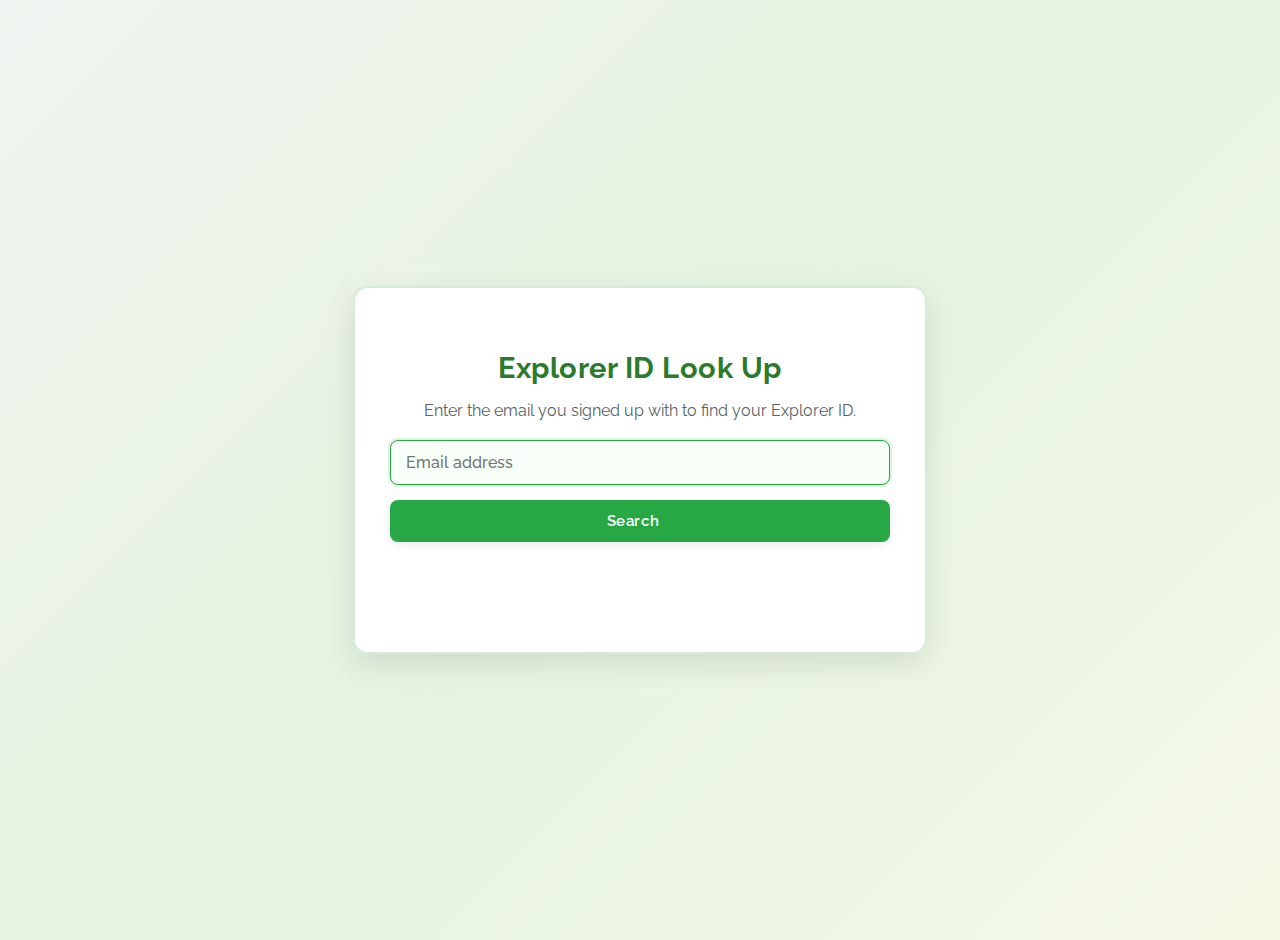
<file: index.html>
<!DOCTYPE html>
<html lang="en">
  <head>
    <meta charset="UTF-8" />
    <meta name="viewport" content="width=device-width, initial-scale=1.0" />
    <title>Explorer ID Lookup</title>
    <link rel="preconnect" href="https://fonts.googleapis.com" />
    <link rel="preconnect" href="https://fonts.gstatic.com" crossorigin />
    <link
      rel="icon"
      href="./image/favicon_io (1)/favicon.ico"
      type="image/x-icon"
    />
    <link
      href="https://fonts.googleapis.com/css2?family=Raleway:wght@300;400;500;600;700&display=swap"
      rel="stylesheet"
    />
    <link rel="stylesheet" href="ExplorerId.css" />
  </head>
  <body>
    <div class="container">
      <div class="search-section" id="searchSection">
        <div class="header">
          <h3>Explorer ID Look Up</h3>
          <p class="instruction">
            Enter the email you signed up with to find your Explorer ID.
          </p>
        </div>
        <form id="idLookupForm">
          <div class="input-group">
            <input
              type="email"
              id="userEmail"
              placeholder="Email address"
              autofocus
            />
            <div id="emailValidation" class="validation-message">
              Please enter a valid email address
            </div>
          </div>
          <button type="submit" id="fetchID">
            <span class="button-text">Search</span>
          </button>
        </form>
      </div>
      <div class="loading" id="loadingSpinner"></div>
      <div id="result"></div>
    </div>
    <script src="ExplorerId.js"></script>
  </body>
</html>
</file>
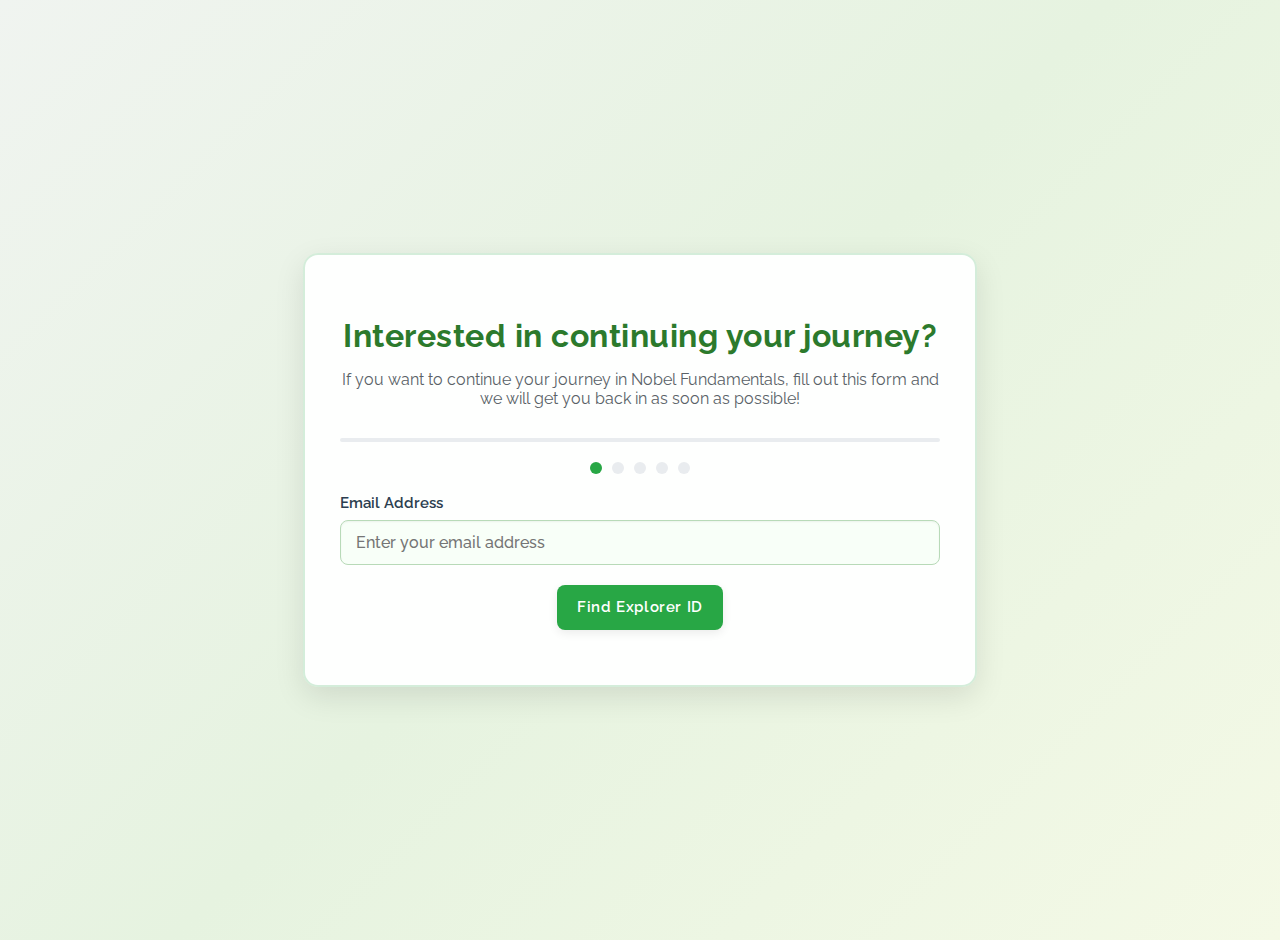
<file: Alp/reinvite.html>
<!DOCTYPE html>
<html lang="en">
  <head>
    <meta charset="UTF-8" />
    <meta name="viewport" content="width=device-width, initial-scale=1.0" />
    <title>Course Facilitation Signup</title>
    <link
      href="https://fonts.googleapis.com/css2?family=Raleway:wght@300;400;500;600;700&display=swap"
      rel="stylesheet"
    />
    <style>
      body {
        font-family: "Raleway", sans-serif;
        background: linear-gradient(135deg, #f0f4f0, #e6f3e0, #f4f9e6);
        color: #2c3e50;
        display: flex;
        justify-content: center;
        align-items: center;
        min-height: 100vh;
        margin: 0;
        padding: 20px;
        text-align: center;
      }

      .container {
        background: rgba(255, 255, 255, 0.95);
        padding: 35px;
        border-radius: 15px;
        box-shadow: 0 10px 30px rgba(0, 0, 0, 0.1);
        max-width: 600px;
        width: 100%;
        border: 2px solid #d4edda;
        transition: all 0.3s ease;
      }

      .header {
        margin-bottom: 30px;
      }

      h2 {
        margin-bottom: 12px;
        font-size: 2rem;
        color: #2c7a2c;
        font-weight: 700;
        letter-spacing: 0.5px;
      }

      .subtitle {
        margin-bottom: 15px;
        font-size: 1rem;
        color: #495057;
        opacity: 0.9;
      }

      .form-step {
        display: none;
        animation: fadeIn 0.3s ease;
      }

      .form-step.active {
        display: block;
      }

      @keyframes fadeIn {
        from {
          opacity: 0;
          transform: translateY(10px);
        }
        to {
          opacity: 1;
          transform: translateY(0);
        }
      }

      .input-group {
        margin-bottom: 20px;
        position: relative;
        text-align: left;
      }

      label {
        display: block;
        margin-bottom: 8px;
        font-weight: 600;
        color: #2c3e50;
        font-size: 0.95rem;
      }

      input,
      select {
        background: #f8fff8;
        color: #2c3e50;
        font-weight: 500;
        box-shadow: inset 0 1px 2px rgba(0, 0, 0, 0.05);
        border: 1px solid #b8dab8;
        height: 45px;
        padding: 10px 15px;
        font-size: 1rem;
        border-radius: 8px;
        width: 100%;
        box-sizing: border-box;
        font-family: "Raleway", sans-serif;
        transition: all 0.3s ease;
      }

      input:focus,
      select:focus {
        outline: none;
        border-color: #28a745;
        box-shadow: 0 0 0 2px rgba(40, 167, 69, 0.15);
      }

      button {
        background: #28a745;
        color: white;
        cursor: pointer;
        font-weight: 600;
        letter-spacing: 0.6px;
        border: none;
        box-shadow: 0 3px 10px rgba(0, 0, 0, 0.08);
        display: flex;
        justify-content: center;
        align-items: center;
        position: relative;
        margin: 10px auto;
        height: 45px;
        padding: 0 20px;
        border-radius: 8px;
        font-size: 0.95rem;
        transition: all 0.3s ease;
        font-family: "Raleway", sans-serif;
      }

      button:hover {
        background: #2ecc71;
        transform: translateY(-2px);
        box-shadow: 0 6px 18px rgba(0, 0, 0, 0.15);
      }

      button:disabled {
        background: #6c757d;
        cursor: not-allowed;
        transform: none;
      }

      .secondary-button {
        background: #6c757d;
        margin-right: 10px;
      }

      .secondary-button:hover {
        background: #5a6268;
      }

      .loading {
        display: none;
        margin: 15px auto;
        border: 3px solid rgba(40, 167, 69, 0.3);
        border-radius: 50%;
        border-top: 3px solid #28a745;
        width: 25px;
        height: 25px;
        animation: spin 1s linear infinite;
      }

      @keyframes spin {
        0% {
          transform: rotate(0deg);
        }
        100% {
          transform: rotate(360deg);
        }
      }

      .error {
        color: #721c24;
        background: #f8d7da;
        border: 1px solid #f5c6cb;
        padding: 12px;
        border-radius: 6px;
        font-weight: 500;
        margin: 10px 0;
        font-size: 0.9rem;
      }

      .success {
        color: #2c7a2c;
        background: rgba(40, 167, 69, 0.05);
        border: 1px solid #28a745;
        padding: 12px;
        border-radius: 6px;
        font-weight: 500;
        margin: 10px 0;
        font-size: 0.9rem;
      }

      .explorer-id-display {
        background: rgba(255, 193, 7, 0.2);
        border: 1px solid #ffc107;
        border-radius: 8px;
        padding: 15px;
        margin: 15px 0;
        font-weight: 600;
        color: #2c3e50;
        text-align: center;
        font-size: 1.1rem;
      }

      .course-grid {
        display: grid;
        grid-template-columns: repeat(auto-fit, minmax(250px, 1fr));
        gap: 15px;
        margin: 20px 0;
      }

      .course-option {
        background: #f8fff8;
        border: 2px solid #d4edda;
        border-radius: 8px;
        padding: 15px;
        cursor: pointer;
        transition: all 0.3s ease;
        text-align: left;
      }

      .course-option:hover {
        border-color: #28a745;
        background: rgba(40, 167, 69, 0.05);
      }

      .course-option.selected {
        border-color: #28a745;
        background: rgba(40, 167, 69, 0.1);
      }

      .course-title {
        font-weight: 600;
        color: #2c7a2c;
        margin-bottom: 5px;
      }

      .course-date {
        font-size: 0.9rem;
        color: #495057;
      }

      .course-type {
        font-size: 0.8rem;
        color: #6c757d;
        text-transform: uppercase;
        font-weight: 500;
        margin-bottom: 8px;
      }

      .course-category {
        font-size: 0.85rem;
        color: #28a745;
        font-weight: 600;
        margin-bottom: 5px;
      }

      .progress-bar {
        background: #e9ecef;
        height: 4px;
        border-radius: 2px;
        margin-bottom: 20px;
        overflow: hidden;
      }

      .progress-fill {
        background: #28a745;
        height: 100%;
        transition: width 0.3s ease;
      }

      .step-indicator {
        display: flex;
        justify-content: center;
        margin-bottom: 20px;
        gap: 10px;
      }

      .step-dot {
        width: 12px;
        height: 12px;
        border-radius: 50%;
        background: #e9ecef;
        transition: background 0.3s ease;
      }

      .step-dot.active {
        background: #28a745;
      }

      .step-dot.completed {
        background: #2ecc71;
      }
    </style>
  </head>
  <body>
    <div class="container">
      <div class="header">
        <h2>Interested in continuing your journey?</h2>
        <p class="subtitle">
          If you want to continue your journey in Nobel Fundamentals, fill out
          this form and we will get you back in as soon as possible!
        </p>
      </div>

      <div class="progress-bar">
        <div class="progress-fill" id="progressFill"></div>
      </div>

      <div class="step-indicator">
        <div class="step-dot active" id="step1Dot"></div>
        <div class="step-dot" id="step2Dot"></div>
        <div class="step-dot" id="step3Dot"></div>
        <div class="step-dot" id="step4Dot"></div>
        <div class="step-dot" id="step5Dot"></div>
      </div>

      <form id="signupForm">
        <!-- Step 1: Email Input -->
        <div class="form-step active" id="step1">
          <div class="input-group">
            <label for="email">Email Address</label>
            <input
              type="email"
              id="email"
              required
              placeholder="Enter your email address"
            />
            <div class="error" id="emailError" style="display: none"></div>
          </div>
          <button type="button" id="fetchIdBtn">
            <span>Find Explorer ID</span>
            <div class="loading" id="emailLoading"></div>
          </button>
        </div>

        <!-- Step 2: Explorer ID & Name -->
        <div class="form-step" id="step2">
          <div
            class="explorer-id-display"
            id="explorerIdDisplay"
            style="display: none"
          >
            Your Explorer ID: <span id="explorerIdValue"></span>
          </div>
          <div class="input-group">
            <label for="fullName">Full Name</label>
            <input
              type="text"
              id="fullName"
              required
              placeholder="Enter your full name"
            />
          </div>
          <div style="display: flex; justify-content: center; gap: 10px">
            <button
              type="button"
              class="secondary-button"
              onclick="goToStep(1)"
            >
              Back
            </button>
            <button type="button" onclick="goToStep(3)">Continue</button>
          </div>
        </div>

        <!-- Step 3: Course Category -->
        <div class="form-step" id="step3">
          <div class="input-group">
            <label for="courseCategory">Course Category</label>
            <select id="courseCategory" required>
              <option value="">Select course category</option>
              <option value="intro">Intro Course</option>
              <option value="leadership">Leadership</option>
              <option value="leadership-bit">Leadership Practice BIT</option>
              <option value="leadership-pit">Leadership Practice PIT</option>
              <option value="leadership-iwd">Leadership Practice IWD</option>
            </select>
          </div>
          <div style="display: flex; justify-content: center; gap: 10px">
            <button
              type="button"
              class="secondary-button"
              onclick="goToStep(2)"
            >
              Back
            </button>
            <button type="button" onclick="goToStep(4)">Continue</button>
          </div>
        </div>

        <!-- Step 4: Schedule Preference -->
        <div class="form-step" id="step4">
          <div class="input-group">
            <label for="scheduleType">Preferred Schedule</label>
            <select id="scheduleType" required>
              <option value="">Select schedule preference</option>
              <option value="weekend">Weekend</option>
              <option value="weekday">Weekday</option>
            </select>
          </div>
          <div style="display: flex; justify-content: center; gap: 10px">
            <button
              type="button"
              class="secondary-button"
              onclick="goToStep(3)"
            >
              Back
            </button>
            <button type="button" id="loadCoursesBtn">
              <span>Load Courses</span>
              <div class="loading" id="coursesLoading"></div>
            </button>
          </div>
        </div>

        <!-- Step 5: Course Selection -->
        <div class="form-step" id="step5">
          <div class="input-group">
            <label>Available Courses</label>
            <div id="coursesContainer">
              <!-- Courses will be loaded here -->
            </div>
            <div class="error" id="coursesError" style="display: none"></div>
          </div>
          <div style="display: flex; justify-content: center; gap: 10px">
            <button
              type="button"
              class="secondary-button"
              onclick="goToStep(4)"
            >
              Back
            </button>
            <button type="submit" id="submitBtn">
              <span>Complete Signup</span>
              <div class="loading" id="submitLoading"></div>
            </button>
          </div>
        </div>
      </form>

      <div id="result" style="margin-top: 20px"></div>
    </div>

    <script>
      const config = {
        idLookupURL:
          "https://script.google.com/macros/s/AKfycby_kRlp12-OMQVx8TbdA29CCBqW_rDahCWplQDVNVCVi_vkgHLUPrBYE3V02KIfNco3/exec",
        coursesURL:
          "https://script.google.com/macros/s/AKfycbxHaMcMifIDYdHuSwThaRN13TanP_NxmMBv4p3lDt1YfYDdqoXjjgkA8o6Ti0nySEK6hg/exec",
        signupURL:
          "https://script.google.com/macros/s/AKfycbxxpAbcfpxFtHvkY6PQXYU6Ak1czvyvxvipMLoFWlgkRAM7K72QhHAK5sxNHugi4Drw/exec",
      };

      let currentStep = 1;
      let selectedCourse = null;
      let explorerIdFound = false;
      let foundExplorerId = "";

      // Step navigation
      function goToStep(step) {
        document.querySelector(".form-step.active").classList.remove("active");
        document.getElementById(`step${step}`).classList.add("active");
        updateProgress(step);
        currentStep = step;
      }

      function updateProgress(step) {
        const progressFill = document.getElementById("progressFill");
        const progressPercentage = (step - 1) * 25;
        progressFill.style.width = `${progressPercentage}%`;

        // Update step indicators
        for (let i = 1; i <= 5; i++) {
          const dot = document.getElementById(`step${i}Dot`);
          dot.classList.remove("active", "completed");

          if (i < step) {
            dot.classList.add("completed");
          } else if (i === step) {
            dot.classList.add("active");
          }
        }
      }

      document
        .getElementById("fetchIdBtn")
        .addEventListener("click", async function () {
          const email = document.getElementById("email").value.trim();
          const emailError = document.getElementById("emailError");
          const loading = document.getElementById("emailLoading");

          if (!email) {
            showError("emailError", "Please enter an email address");
            return;
          }

          if (!isValidEmail(email)) {
            showError("emailError", "Please enter a valid email address");
            return;
          }

          this.disabled = true;
          loading.style.display = "inline-block";
          hideError("emailError");

          try {
            const response = await fetch(
              `${config.idLookupURL}?email=${encodeURIComponent(email)}`
            );
            const result = await response.json();

            if (
              Array.isArray(result) &&
              result.length > 0 &&
              result[0] !== "not_found"
            ) {
              // Take only the first Explorer ID
              foundExplorerId = result[0];
              document.getElementById("explorerIdValue").textContent =
                foundExplorerId;
              document.getElementById("explorerIdDisplay").style.display =
                "block";
              explorerIdFound = true;
              goToStep(2);
            } else {
              showError(
                "emailError",
                "No Explorer ID found for this email. Please use the email you registered with."
              );
            }
          } catch (error) {
            showError(
              "emailError",
              "Error looking up Explorer ID. Please try again."
            );
          } finally {
            this.disabled = false;
            loading.style.display = "none";
          }
        });

      // Load courses based on schedule preference and course category
      document
        .getElementById("loadCoursesBtn")
        .addEventListener("click", async function () {
          const scheduleType = document.getElementById("scheduleType").value;
          const courseCategory =
            document.getElementById("courseCategory").value;
          const loading = document.getElementById("coursesLoading");

          if (!scheduleType) {
            showError("coursesError", "Please select a schedule preference");
            return;
          }

          if (!courseCategory) {
            showError("coursesError", "Please select a course category");
            return;
          }

          this.disabled = true;
          loading.style.display = "inline-block";
          hideError("coursesError");

          try {
            const requestUrl = `${config.coursesURL}?type=${scheduleType}&category=${courseCategory}`;
            console.log("Requesting:", requestUrl);

            const response = await fetch(requestUrl);

            if (!response.ok) {
              throw new Error(`HTTP error! status: ${response.status}`);
            }

            const result = await response.json();
            console.log("API Response:", result);

            let courses = [];

            // Handle the response format from your Google Apps Script
            if (
              result.success &&
              result.courses &&
              Array.isArray(result.courses)
            ) {
              courses = result.courses;
            } else if (Array.isArray(result)) {
              courses = result;
            } else {
              console.error("Unexpected response format:", result);
              throw new Error("Unexpected response format from server");
            }

            if (courses && courses.length > 0) {
              displayCourses(courses);
              goToStep(5);
            } else {
              showError(
                "coursesError",
                `No courses available for ${scheduleType} schedule in category "${courseCategory}"`
              );
            }
          } catch (error) {
            console.error("Error loading courses:", error);
            showError(
              "coursesError",
              `Error loading courses: ${error.message}. Please try again.`
            );
          } finally {
            this.disabled = false;
            loading.style.display = "none";
          }
        });

      function displayCourses(courses) {
        const container = document.getElementById("coursesContainer");
        container.innerHTML = "";

        if (!Array.isArray(courses) || courses.length === 0) {
          container.innerHTML =
            '<p style="color: #6c757d; font-style: italic;">No courses available</p>';
          return;
        }

        courses.forEach((course, index) => {
          const courseElement = document.createElement("div");
          courseElement.className = "course-option";
          courseElement.dataset.courseId = course.id || `course_${index}`;

          courseElement.innerHTML = `
            <div class="course-category">${
              course.category || "No Category"
            }</div>
            <div class="course-type">${course.type || "No Type"}</div>
            <div class="course-title">${course.title || "No Title"}</div>
            <div class="course-date">${course.date || "No Date"}</div>
          `;

          courseElement.addEventListener("click", function () {
            // Remove selected class from all courses
            document.querySelectorAll(".course-option").forEach((el) => {
              el.classList.remove("selected");
            });

            // Add selected class to clicked course
            this.classList.add("selected");
            selectedCourse = course;
            console.log("Selected course:", selectedCourse);
          });

          container.appendChild(courseElement);
        });
      }

      document
        .getElementById("signupForm")
        .addEventListener("submit", async function (e) {
          e.preventDefault();

          if (!selectedCourse) {
            showError("coursesError", "Please select a course");
            return;
          }

          const submitBtn = document.getElementById("submitBtn");
          const loading = document.getElementById("submitLoading");
          const resultDiv = document.getElementById("result");

          submitBtn.disabled = true;
          loading.style.display = "inline-block";

          const formData = {
            email: document.getElementById("email").value,
            explorerId: foundExplorerId,
            fullName: document.getElementById("fullName").value,
            courseCategory: document.getElementById("courseCategory").value,
            scheduleType: document.getElementById("scheduleType").value,
            courseId: selectedCourse.id || "N/A",
            courseTitle: selectedCourse.title,
            courseDate: selectedCourse.date,
            courseType: selectedCourse.type,
            timestamp: new Date().toISOString(),
          };

          try {
            const response = await fetch(config.signupURL, {
              method: "POST",
              headers: {
                "Content-Type": "application/json",
              },
              body: JSON.stringify(formData),
            });

            const result = await response.json();

            if (result.success) {
              resultDiv.innerHTML = `
                <div class="success">
                  <strong>Registration Successful!</strong><br>
                  You have been registered for: <strong>${
                    selectedCourse.title
                  }</strong><br>
                  Category: ${selectedCourse.category || "N/A"}<br>
                  Date: ${selectedCourse.date}<br>
                  Explorer ID: ${foundExplorerId}<br><br>
                  A confirmation email will be sent to <strong>${
                    formData.email
                  }</strong> shortly.
                </div>
              `;
              document.getElementById("signupForm").style.display = "none";
            } else {
              resultDiv.innerHTML = `
                <div class="error">
                  Registration failed: ${result.message || "Unknown error"}
                </div>
              `;
            }
          } catch (error) {
            console.error("Submission error:", error);
            resultDiv.innerHTML = `
              <div class="error">
                Error submitting registration. Please try again.
              </div>
            `;
          } finally {
            submitBtn.disabled = false;
            loading.style.display = "none";
          }
        });

      function isValidEmail(email) {
        return /^[^\s@]+@[^\s@]+\.[^\s@]+$/.test(email);
      }

      function showError(elementId, message) {
        const errorElement = document.getElementById(elementId);
        errorElement.textContent = message;
        errorElement.style.display = "block";
      }

      function hideError(elementId) {
        document.getElementById(elementId).style.display = "none";
      }

      // Initialize
      updateProgress(1);
    </script>
  </body>
</html>
</file>
<file: ExplorerId.css>
body {
  font-family: "Raleway", sans-serif;
  background: linear-gradient(135deg, #f0f4f0, #e6f3e0, #f4f9e6);
  color: #2c3e50;
  display: flex;
  justify-content: center;
  align-items: center;
  height: 100vh;
  margin: 0;
  padding: 20px;
  text-align: center;
}

.container {
  background: rgba(255, 255, 255, 0.95);
  padding: 35px;
  border-radius: 15px;
  box-shadow: 0 10px 30px rgba(0, 0, 0, 0.1);
  max-width: 500px;
  width: 100%;
  border: 2px solid #d4edda;
  transition: all 0.3s ease;
}

.header {
  margin-bottom: 20px;
}

h3 {
  margin-bottom: 12px;
  font-size: 1.8rem;
  color: #2c7a2c;
  font-weight: 700;
  letter-spacing: 0.5px;
}

.instruction {
  margin-bottom: 15px;
  font-size: 1rem;
  color: #495057;
  opacity: 0.9;
}

.input-group {
  margin-bottom: 15px;
  position: relative;
}

input,
button {
  padding: 16px;
  width: 100%;
  border-radius: 10px;
  font-size: 1rem;
  box-sizing: border-box;
  font-family: "Raleway", sans-serif;
  transition: all 0.3s ease;
}

input {
  background: #f8fff8;
  color: #2c3e50;
  font-weight: 500;
  box-shadow: inset 0 1px 2px rgba(0, 0, 0, 0.05);
  border: 1px solid #b8dab8;
  height: 45px;
  padding: 10px 15px;
  font-size: 1rem;
  border-radius: 8px;
  width: 100%;
  box-sizing: border-box;
  font-family: "Raleway", sans-serif;
  transition: all 0.3s ease;
}

input:focus {
  outline: none;
  border-color: #28a745;
  box-shadow: 0 0 0 2px rgba(40, 167, 69, 0.15);
}

button {
  background: #28a745;
  color: white;
  cursor: pointer;
  font-weight: 600;
  letter-spacing: 0.6px;
  border: none;
  box-shadow: 0 3px 10px rgba(0, 0, 0, 0.08);
  display: flex;
  justify-content: center;
  align-items: center;
  position: relative;
  margin-top: 5px;
  height: 42px;
  padding: 0 15px;
  border-radius: 8px;
  font-size: 0.95rem;
  transition: all 0.3s ease;
}

button .button-text {
  margin-right: 14px;
}

.search-section {
  transition: all 0.3s ease;
}

.search-section.hidden {
  opacity: 0;
  height: 0;
  overflow: hidden;
  margin: 0;
  padding: 0;
}
.back-button {
  background: #6c757d;
  color: white;
  padding: 8px 14px;
  border-radius: 6px;
  margin-top: 15px;
  border: none;
  cursor: pointer;
  font-family: "Raleway", sans-serif;
  font-size: 0.9rem;
  transition: all 0.3s ease;
}

.back-button:hover {
  background: #5a6268;
}
button .button-icon {
  font-size: 1.2rem;
  opacity: 0.8;
  transition: transform 0.3s ease;
}

button:hover {
  background: #2ecc71;
  transform: translateY(-2px);
  box-shadow: 0 6px 18px rgba(0, 0, 0, 0.15);
}

button:hover .button-icon {
  transform: translateX(5px);
  opacity: 1;
}

button:active {
  transform: translateY(1px);
}

button:disabled {
  background: #6c757d;
  cursor: not-allowed;
  transform: none;
}

button:disabled .button-icon {
  opacity: 0.4;
  transform: none;
}

#result {
  margin-top: 25px;
  min-height: 50px;
  font-weight: 500;
  line-height: 1.6;
}

.loading {
  display: none;
  margin: 15px auto;
  border: 5px solid rgba(40, 167, 69, 0.3);
  border-radius: 50%;
  border-top: 5px solid #ffc107;
  width: 30px;
  height: 30px;
  animation: spin 1s linear infinite;
}

@keyframes spin {
  0% {
    transform: rotate(0deg);
  }
  100% {
    transform: rotate(360deg);
  }
}

.success {
  color: #2c7a2c;
  font-size: 1.1rem;
  padding: 10px;
  background: rgba(40, 167, 69, 0.05);
  border-radius: 6px;
  margin-bottom: 12px;
  font-weight: 600;
}

.id-highlight {
  font-size: 1.5rem;
  font-weight: 700;
  color: #2c3e50;
  display: block;
  margin: 10px auto;
  background: rgba(255, 193, 7, 0.15);
  padding: 8px;
  border-radius: 6px;
  border: 1px solid #ffc107;
  letter-spacing: 1px;
  max-width: 80%;
}

.error {
  color: #721c24;
  background: #f8d7da;
  border: 1px solid #f5c6cb;
  padding: 15px;
  border-radius: 8px;
  font-weight: 500;
  margin-bottom: 15px;
}

.alternative-help {
  color: #721c24;
  background: #f8d7da;
  border: 1px solid #f5c6cb;
  padding: 15px;
  border-radius: 8px;
  font-weight: 500;
  margin-bottom: 15px;
}

.highlight-id {
  font-size: 1.5rem;
  padding: 12px 20px;
  background: rgba(255, 193, 7, 0.2);
  border: 1px solid #ffc107;
  border-radius: 8px;
  margin: 15px 0;
  display: inline-block;
  letter-spacing: 1px;
  font-weight: 700;
  box-shadow: 0 3px 10px rgba(0, 0, 0, 0.1);
}

.invalid {
  border: 2px solid #dc3545;
}

.validation-message {
  color: #dc3545;
  font-size: 0.9rem;
  text-align: left;
  margin-top: 5px;
  margin-bottom: 10px;
  display: none;
  font-weight: 500;
}

.click-hint {
  color: #2c7a2c;
  font-size: 0.9rem;
  margin: 10px 0;
  font-style: italic;
}

.id-container {
  display: flex;
  align-items: center;
  margin: 15px 0;
  justify-content: space-between;
}

.clickable-id {
  cursor: pointer;
  transition: all 0.3s ease;
  padding: 12px 20px;
  position: relative;
  flex-grow: 1;
  text-align: center;
}

.clickable-id:hover {
  background-color: rgba(40, 167, 69, 0.2);
  transform: translateX(5px);
}

.clickable-id.clicked {
  background-color: rgba(40, 167, 69, 0.3);
}

.arrow-icon {
  margin-left: 10px;
  color: #28a745;
  font-size: 1.2rem;
  opacity: 0;
  transition: opacity 0.3s ease;
}

.id-container:hover .arrow-icon {
  opacity: 1;
}

/* Animation for click feedback */
@keyframes pulse {
  0% {
    transform: scale(1);
  }
  50% {
    transform: scale(1.05);
  }
  100% {
    transform: scale(1);
  }
}

.clickable-id:active {
  animation: pulse 0.3s ease;
}

/* Dashboard button styles */
.dashboard-button {
  background: #ffc107;
  color: #2c3e50;
  font-weight: 600;
  padding: 8px 14px;
  border-radius: 6px;
  margin-top: 5px;
  display: inline-block;
  text-decoration: none;
  transition: all 0.3s ease;
  box-shadow: 0 2px 6px rgba(0, 0, 0, 0.08);
  border: none;
  cursor: pointer;
  font-family: "Raleway", sans-serif;
  font-size: 0.9rem;
  height: auto;
}

.dashboard-button:hover {
  background: #ffca2c;
  transform: translateY(-2px);
  box-shadow: 0 6px 15px rgba(0, 0, 0, 0.15);
}

.dashboard-button:active {
  transform: translateY(1px);
}

/* ID result card style */
.id-result-card {
  background: #f8fff8;
  border-radius: 10px;
  padding: 12px;
  margin-top: 18px;
  border: 1px solid #d4edda;
  box-shadow: 0 3px 8px rgba(0, 0, 0, 0.05);
}

.id-actions {
  display: flex;
  justify-content: center;
  margin-top: 8px;
  gap: 10px;
}
<<<<<<< HEAD
=======


.coming-soon {
    background: linear-gradient(135deg, #ff9a56 0%, #ff6b6b 100%);
    color: white;
    padding: 16px 20px;
    border-radius: 8px;
    border-left: 4px solid #ff4757;
    box-shadow: 0 4px 8px rgba(255, 107, 107, 0.2);
}
>>>>>>> 3ae3cff7518d112bb3a7e6f95f08a99dc7a2d3c1
</file>
